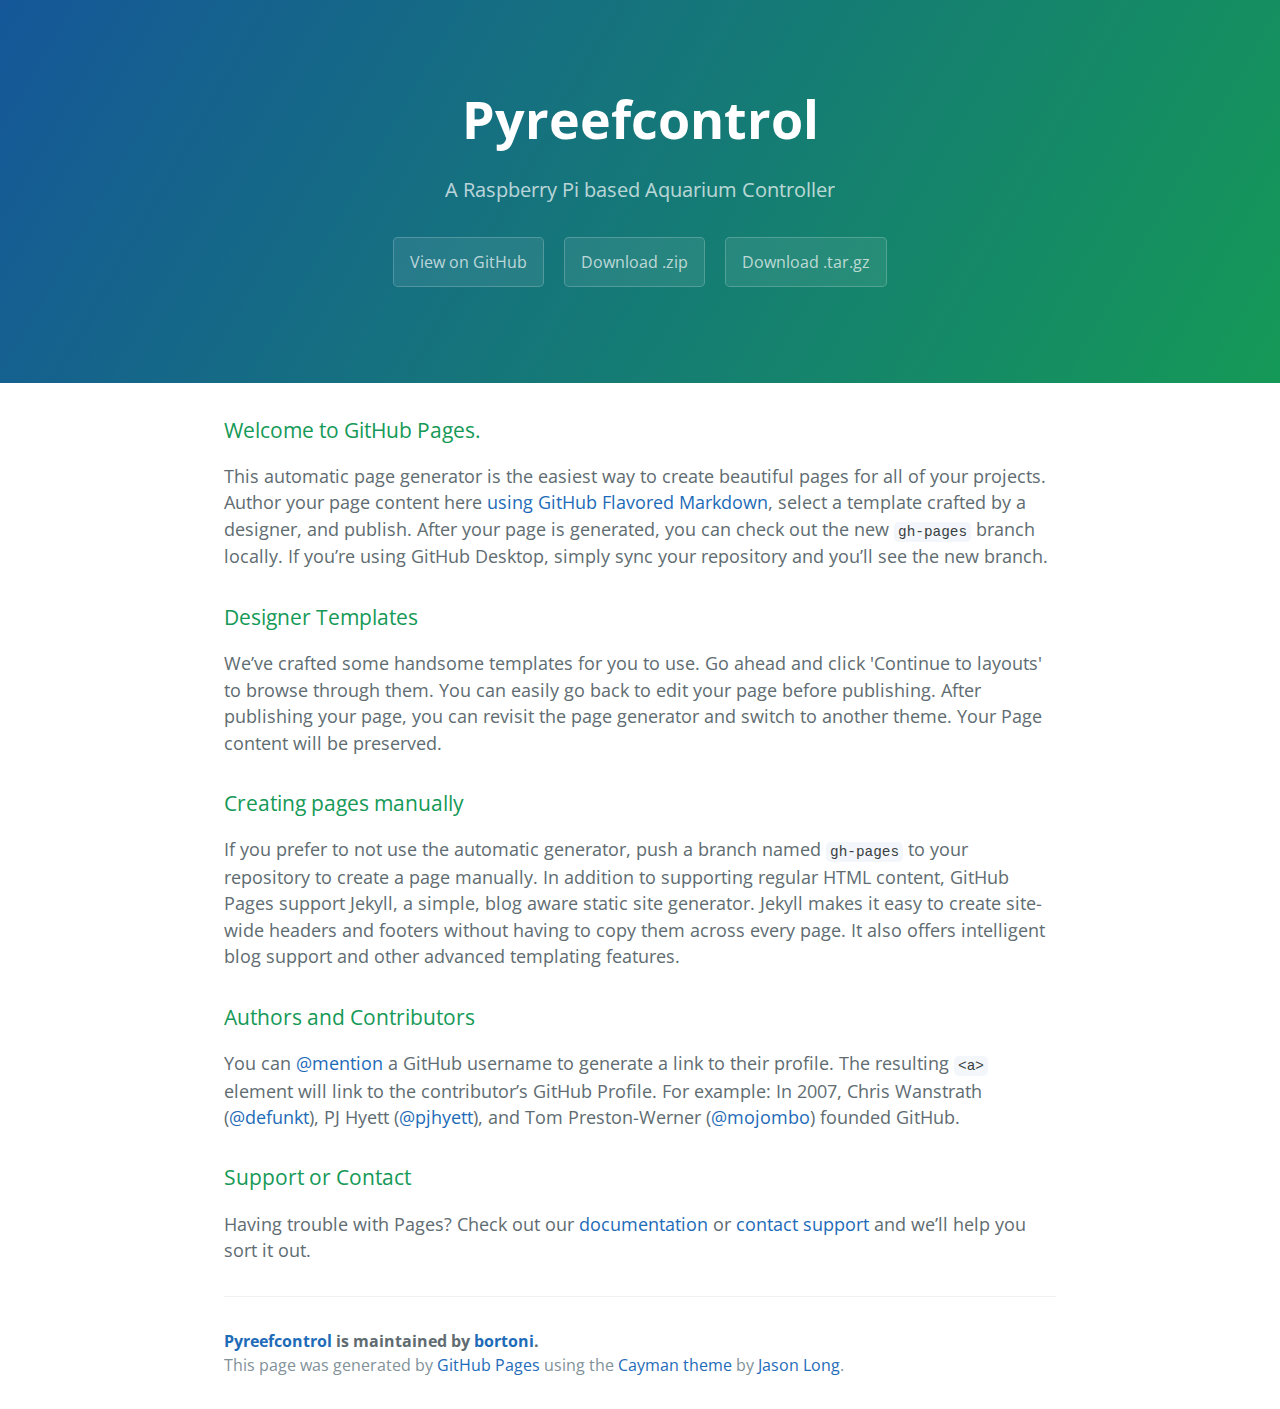
<file: index.html>
<!DOCTYPE html>
<html lang="en-us">
  <head>
    <meta charset="UTF-8">
    <title>Pyreefcontrol by bortoni</title>
    <meta name="viewport" content="width=device-width, initial-scale=1">
    <link rel="stylesheet" type="text/css" href="stylesheets/normalize.css" media="screen">
    <link href='https://fonts.googleapis.com/css?family=Open+Sans:400,700' rel='stylesheet' type='text/css'>
    <link rel="stylesheet" type="text/css" href="stylesheets/stylesheet.css" media="screen">
    <link rel="stylesheet" type="text/css" href="stylesheets/github-light.css" media="screen">
  </head>
  <body>
    <section class="page-header">
      <h1 class="project-name">Pyreefcontrol</h1>
      <h2 class="project-tagline">A Raspberry Pi based Aquarium Controller</h2>
      <a href="https://github.com/bortoni/PyReefControl" class="btn">View on GitHub</a>
      <a href="https://github.com/bortoni/PyReefControl/zipball/master" class="btn">Download .zip</a>
      <a href="https://github.com/bortoni/PyReefControl/tarball/master" class="btn">Download .tar.gz</a>
    </section>

    <section class="main-content">
      <h3>
<a id="welcome-to-github-pages" class="anchor" href="#welcome-to-github-pages" aria-hidden="true"><span aria-hidden="true" class="octicon octicon-link"></span></a>Welcome to GitHub Pages.</h3>

<p>This automatic page generator is the easiest way to create beautiful pages for all of your projects. Author your page content here <a href="https://guides.github.com/features/mastering-markdown/">using GitHub Flavored Markdown</a>, select a template crafted by a designer, and publish. After your page is generated, you can check out the new <code>gh-pages</code> branch locally. If you’re using GitHub Desktop, simply sync your repository and you’ll see the new branch.</p>

<h3>
<a id="designer-templates" class="anchor" href="#designer-templates" aria-hidden="true"><span aria-hidden="true" class="octicon octicon-link"></span></a>Designer Templates</h3>

<p>We’ve crafted some handsome templates for you to use. Go ahead and click 'Continue to layouts' to browse through them. You can easily go back to edit your page before publishing. After publishing your page, you can revisit the page generator and switch to another theme. Your Page content will be preserved.</p>

<h3>
<a id="creating-pages-manually" class="anchor" href="#creating-pages-manually" aria-hidden="true"><span aria-hidden="true" class="octicon octicon-link"></span></a>Creating pages manually</h3>

<p>If you prefer to not use the automatic generator, push a branch named <code>gh-pages</code> to your repository to create a page manually. In addition to supporting regular HTML content, GitHub Pages support Jekyll, a simple, blog aware static site generator. Jekyll makes it easy to create site-wide headers and footers without having to copy them across every page. It also offers intelligent blog support and other advanced templating features.</p>

<h3>
<a id="authors-and-contributors" class="anchor" href="#authors-and-contributors" aria-hidden="true"><span aria-hidden="true" class="octicon octicon-link"></span></a>Authors and Contributors</h3>

<p>You can <a href="https://help.github.com/articles/basic-writing-and-formatting-syntax/#mentioning-users-and-teams" class="user-mention">@mention</a> a GitHub username to generate a link to their profile. The resulting <code>&lt;a&gt;</code> element will link to the contributor’s GitHub Profile. For example: In 2007, Chris Wanstrath (<a href="https://github.com/defunkt" class="user-mention">@defunkt</a>), PJ Hyett (<a href="https://github.com/pjhyett" class="user-mention">@pjhyett</a>), and Tom Preston-Werner (<a href="https://github.com/mojombo" class="user-mention">@mojombo</a>) founded GitHub.</p>

<h3>
<a id="support-or-contact" class="anchor" href="#support-or-contact" aria-hidden="true"><span aria-hidden="true" class="octicon octicon-link"></span></a>Support or Contact</h3>

<p>Having trouble with Pages? Check out our <a href="https://help.github.com/pages">documentation</a> or <a href="https://github.com/contact">contact support</a> and we’ll help you sort it out.</p>

      <footer class="site-footer">
        <span class="site-footer-owner"><a href="https://github.com/bortoni/PyReefControl">Pyreefcontrol</a> is maintained by <a href="https://github.com/bortoni">bortoni</a>.</span>

        <span class="site-footer-credits">This page was generated by <a href="https://pages.github.com">GitHub Pages</a> using the <a href="https://github.com/jasonlong/cayman-theme">Cayman theme</a> by <a href="https://twitter.com/jasonlong">Jason Long</a>.</span>
      </footer>

    </section>

  
  </body>
</html>
</file>
<file: stylesheets/stylesheet.css>
* {
  box-sizing: border-box; }

body {
  padding: 0;
  margin: 0;
  font-family: "Open Sans", "Helvetica Neue", Helvetica, Arial, sans-serif;
  font-size: 16px;
  line-height: 1.5;
  color: #606c71; }

a {
  color: #1e6bb8;
  text-decoration: none; }
  a:hover {
    text-decoration: underline; }

.btn {
  display: inline-block;
  margin-bottom: 1rem;
  color: rgba(255, 255, 255, 0.7);
  background-color: rgba(255, 255, 255, 0.08);
  border-color: rgba(255, 255, 255, 0.2);
  border-style: solid;
  border-width: 1px;
  border-radius: 0.3rem;
  transition: color 0.2s, background-color 0.2s, border-color 0.2s; }
  .btn + .btn {
    margin-left: 1rem; }

.btn:hover {
  color: rgba(255, 255, 255, 0.8);
  text-decoration: none;
  background-color: rgba(255, 255, 255, 0.2);
  border-color: rgba(255, 255, 255, 0.3); }

@media screen and (min-width: 64em) {
  .btn {
    padding: 0.75rem 1rem; } }

@media screen and (min-width: 42em) and (max-width: 64em) {
  .btn {
    padding: 0.6rem 0.9rem;
    font-size: 0.9rem; } }

@media screen and (max-width: 42em) {
  .btn {
    display: block;
    width: 100%;
    padding: 0.75rem;
    font-size: 0.9rem; }
    .btn + .btn {
      margin-top: 1rem;
      margin-left: 0; } }

.page-header {
  color: #fff;
  text-align: center;
  background-color: #159957;
  background-image: linear-gradient(120deg, #155799, #159957); }

@media screen and (min-width: 64em) {
  .page-header {
    padding: 5rem 6rem; } }

@media screen and (min-width: 42em) and (max-width: 64em) {
  .page-header {
    padding: 3rem 4rem; } }

@media screen and (max-width: 42em) {
  .page-header {
    padding: 2rem 1rem; } }

.project-name {
  margin-top: 0;
  margin-bottom: 0.1rem; }

@media screen and (min-width: 64em) {
  .project-name {
    font-size: 3.25rem; } }

@media screen and (min-width: 42em) and (max-width: 64em) {
  .project-name {
    font-size: 2.25rem; } }

@media screen and (max-width: 42em) {
  .project-name {
    font-size: 1.75rem; } }

.project-tagline {
  margin-bottom: 2rem;
  font-weight: normal;
  opacity: 0.7; }

@media screen and (min-width: 64em) {
  .project-tagline {
    font-size: 1.25rem; } }

@media screen and (min-width: 42em) and (max-width: 64em) {
  .project-tagline {
    font-size: 1.15rem; } }

@media screen and (max-width: 42em) {
  .project-tagline {
    font-size: 1rem; } }

.main-content :first-child {
  margin-top: 0; }
.main-content img {
  max-width: 100%; }
.main-content h1, .main-content h2, .main-content h3, .main-content h4, .main-content h5, .main-content h6 {
  margin-top: 2rem;
  margin-bottom: 1rem;
  font-weight: normal;
  color: #159957; }
.main-content p {
  margin-bottom: 1em; }
.main-content code {
  padding: 2px 4px;
  font-family: Consolas, "Liberation Mono", Menlo, Courier, monospace;
  font-size: 0.9rem;
  color: #383e41;
  background-color: #f3f6fa;
  border-radius: 0.3rem; }
.main-content pre {
  padding: 0.8rem;
  margin-top: 0;
  margin-bottom: 1rem;
  font: 1rem Consolas, "Liberation Mono", Menlo, Courier, monospace;
  color: #567482;
  word-wrap: normal;
  background-color: #f3f6fa;
  border: solid 1px #dce6f0;
  border-radius: 0.3rem; }
  .main-content pre > code {
    padding: 0;
    margin: 0;
    font-size: 0.9rem;
    color: #567482;
    word-break: normal;
    white-space: pre;
    background: transparent;
    border: 0; }
.main-content .highlight {
  margin-bottom: 1rem; }
  .main-content .highlight pre {
    margin-bottom: 0;
    word-break: normal; }
.main-content .highlight pre, .main-content pre {
  padding: 0.8rem;
  overflow: auto;
  font-size: 0.9rem;
  line-height: 1.45;
  border-radius: 0.3rem; }
.main-content pre code, .main-content pre tt {
  display: inline;
  max-width: initial;
  padding: 0;
  margin: 0;
  overflow: initial;
  line-height: inherit;
  word-wrap: normal;
  background-color: transparent;
  border: 0; }
  .main-content pre code:before, .main-content pre code:after, .main-content pre tt:before, .main-content pre tt:after {
    content: normal; }
.main-content ul, .main-content ol {
  margin-top: 0; }
.main-content blockquote {
  padding: 0 1rem;
  margin-left: 0;
  color: #819198;
  border-left: 0.3rem solid #dce6f0; }
  .main-content blockquote > :first-child {
    margin-top: 0; }
  .main-content blockquote > :last-child {
    margin-bottom: 0; }
.main-content table {
  display: block;
  width: 100%;
  overflow: auto;
  word-break: normal;
  word-break: keep-all; }
  .main-content table th {
    font-weight: bold; }
  .main-content table th, .main-content table td {
    padding: 0.5rem 1rem;
    border: 1px solid #e9ebec; }
.main-content dl {
  padding: 0; }
  .main-content dl dt {
    padding: 0;
    margin-top: 1rem;
    font-size: 1rem;
    font-weight: bold; }
  .main-content dl dd {
    padding: 0;
    margin-bottom: 1rem; }
.main-content hr {
  height: 2px;
  padding: 0;
  margin: 1rem 0;
  background-color: #eff0f1;
  border: 0; }

@media screen and (min-width: 64em) {
  .main-content {
    max-width: 64rem;
    padding: 2rem 6rem;
    margin: 0 auto;
    font-size: 1.1rem; } }

@media screen and (min-width: 42em) and (max-width: 64em) {
  .main-content {
    padding: 2rem 4rem;
    font-size: 1.1rem; } }

@media screen and (max-width: 42em) {
  .main-content {
    padding: 2rem 1rem;
    font-size: 1rem; } }

.site-footer {
  padding-top: 2rem;
  margin-top: 2rem;
  border-top: solid 1px #eff0f1; }

.site-footer-owner {
  display: block;
  font-weight: bold; }

.site-footer-credits {
  color: #819198; }

@media screen and (min-width: 64em) {
  .site-footer {
    font-size: 1rem; } }

@media screen and (min-width: 42em) and (max-width: 64em) {
  .site-footer {
    font-size: 1rem; } }

@media screen and (max-width: 42em) {
  .site-footer {
    font-size: 0.9rem; } }
</file>
<file: stylesheets/github-light.css>
/*
The MIT License (MIT)

Copyright (c) 2016 GitHub, Inc.

Permission is hereby granted, free of charge, to any person obtaining a copy
of this software and associated documentation files (the "Software"), to deal
in the Software without restriction, including without limitation the rights
to use, copy, modify, merge, publish, distribute, sublicense, and/or sell
copies of the Software, and to permit persons to whom the Software is
furnished to do so, subject to the following conditions:

The above copyright notice and this permission notice shall be included in all
copies or substantial portions of the Software.

THE SOFTWARE IS PROVIDED "AS IS", WITHOUT WARRANTY OF ANY KIND, EXPRESS OR
IMPLIED, INCLUDING BUT NOT LIMITED TO THE WARRANTIES OF MERCHANTABILITY,
FITNESS FOR A PARTICULAR PURPOSE AND NONINFRINGEMENT. IN NO EVENT SHALL THE
AUTHORS OR COPYRIGHT HOLDERS BE LIABLE FOR ANY CLAIM, DAMAGES OR OTHER
LIABILITY, WHETHER IN AN ACTION OF CONTRACT, TORT OR OTHERWISE, ARISING FROM,
OUT OF OR IN CONNECTION WITH THE SOFTWARE OR THE USE OR OTHER DEALINGS IN THE
SOFTWARE.

*/

.pl-c /* comment */ {
  color: #969896;
}

.pl-c1 /* constant, variable.other.constant, support, meta.property-name, support.constant, support.variable, meta.module-reference, markup.raw, meta.diff.header */,
.pl-s .pl-v /* string variable */ {
  color: #0086b3;
}

.pl-e /* entity */,
.pl-en /* entity.name */ {
  color: #795da3;
}

.pl-smi /* variable.parameter.function, storage.modifier.package, storage.modifier.import, storage.type.java, variable.other */,
.pl-s .pl-s1 /* string source */ {
  color: #333;
}

.pl-ent /* entity.name.tag */ {
  color: #63a35c;
}

.pl-k /* keyword, storage, storage.type */ {
  color: #a71d5d;
}

.pl-s /* string */,
.pl-pds /* punctuation.definition.string, string.regexp.character-class */,
.pl-s .pl-pse .pl-s1 /* string punctuation.section.embedded source */,
.pl-sr /* string.regexp */,
.pl-sr .pl-cce /* string.regexp constant.character.escape */,
.pl-sr .pl-sre /* string.regexp source.ruby.embedded */,
.pl-sr .pl-sra /* string.regexp string.regexp.arbitrary-repitition */ {
  color: #183691;
}

.pl-v /* variable */ {
  color: #ed6a43;
}

.pl-id /* invalid.deprecated */ {
  color: #b52a1d;
}

.pl-ii /* invalid.illegal */ {
  color: #f8f8f8;
  background-color: #b52a1d;
}

.pl-sr .pl-cce /* string.regexp constant.character.escape */ {
  font-weight: bold;
  color: #63a35c;
}

.pl-ml /* markup.list */ {
  color: #693a17;
}

.pl-mh /* markup.heading */,
.pl-mh .pl-en /* markup.heading entity.name */,
.pl-ms /* meta.separator */ {
  font-weight: bold;
  color: #1d3e81;
}

.pl-mq /* markup.quote */ {
  color: #008080;
}

.pl-mi /* markup.italic */ {
  font-style: italic;
  color: #333;
}

.pl-mb /* markup.bold */ {
  font-weight: bold;
  color: #333;
}

.pl-md /* markup.deleted, meta.diff.header.from-file */ {
  color: #bd2c00;
  background-color: #ffecec;
}

.pl-mi1 /* markup.inserted, meta.diff.header.to-file */ {
  color: #55a532;
  background-color: #eaffea;
}

.pl-mdr /* meta.diff.range */ {
  font-weight: bold;
  color: #795da3;
}

.pl-mo /* meta.output */ {
  color: #1d3e81;
}
</file>
